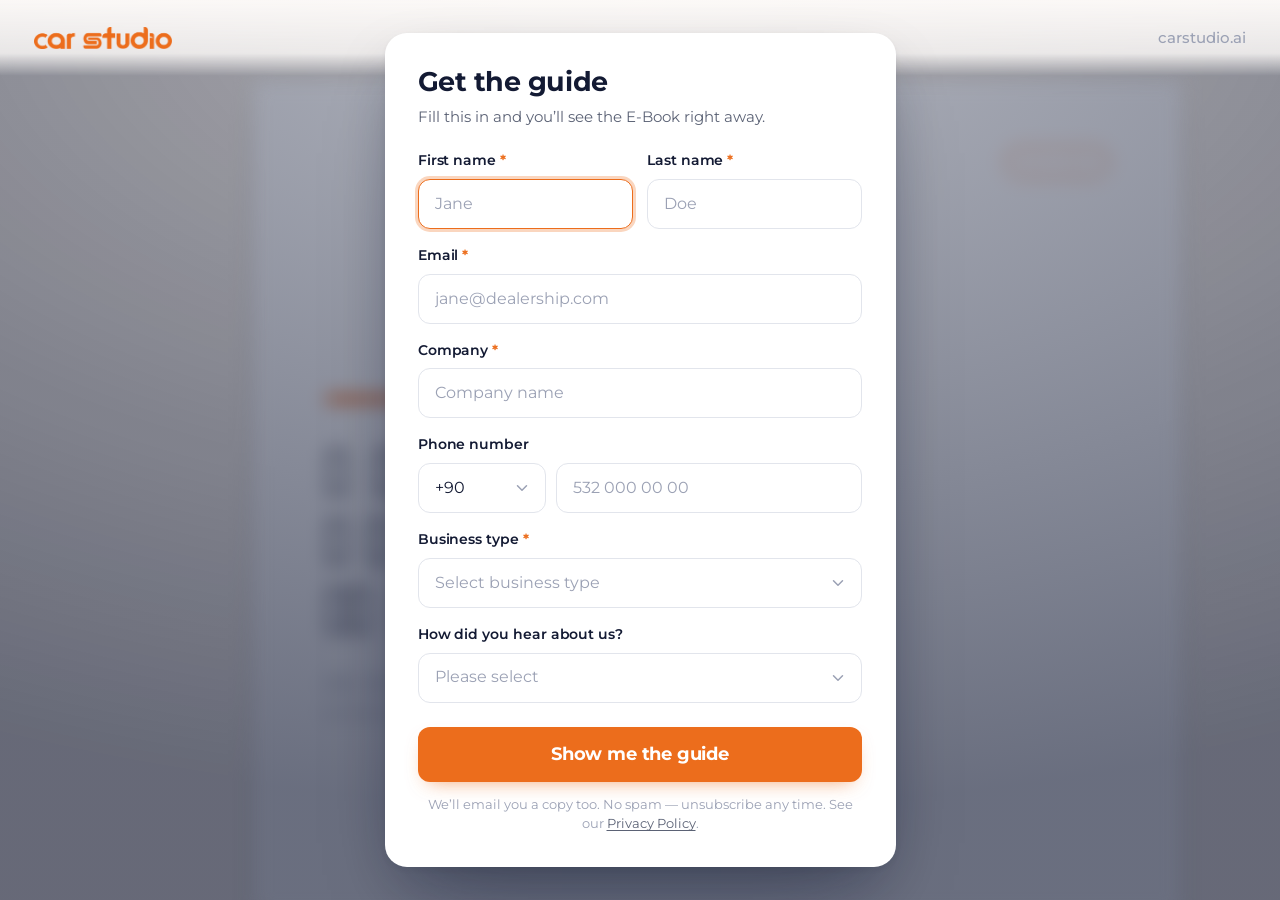
<file: public/index.html>
<!doctype html>
<html lang="en">
<head>
<meta charset="utf-8">
<title>How to sell your used cars faster — Free guide | Car Studio</title>
<meta name="robots" content="noindex, follow">
<link rel="canonical" href="how-to-sell-your-used-cars-faster.pdf/">
<meta http-equiv="refresh" content="0; url=how-to-sell-your-used-cars-faster.pdf/">
<link rel="icon" href="favicon.ico" sizes="any">
<script>
  /* Forward, keeping ?utm_… and #fragment — the form sends those on. The meta
     refresh above is the no-JS path; it cannot carry them. */
  (function (l) {
    l.replace('how-to-sell-your-used-cars-faster.pdf/' + l.search + l.hash);
  })(window.location);
</script>
<style>
  body { margin: 0; min-height: 100dvh; display: grid; place-content: center;
         background: #EEEAE6; color: #5B6275; font: 16px/1.5 system-ui, sans-serif; }
  a { color: #EC6D1C; }
</style>
</head>
<body>
  <p>Taking you to <a href="how-to-sell-your-used-cars-faster.pdf/">the guide</a>&hellip;</p>
</body>
</html>
</file>
<file: public/css/styles.css>
/* ==========================================================================
   Car Studio — gated guide
   The PDF fills the screen; the form sits on top of it as a modal and the
   guide is blurred until the form is sent.
   Tokens come from the brand guideline (Kurumsal Kimlik Kılavuzu 2023) and the
   "Landing page" mock.
   ========================================================================== */

:root {
  /* Brand */
  --brand:        #EC6D1C;   /* Car Studio Orange — brand guideline primary */
  --brand-hover:  #D65F12;
  --brand-active: #BE540F;
  --brand-soft:   #FDF1E7;
  --brand-ring:   rgba(236, 109, 28, .28);

  /* Ink (from the landing mock) */
  --ink:          #131A33;
  --ink-2:        #5B6275;
  --muted:        #9BA1B4;

  /* Surfaces */
  --bg:           #FFFCFA;
  --card:         #FFFFFF;
  --line:         #E7E4E1;
  --field-line:   #E2E5EC;
  --field-bg:     #FFFFFF;

  /* Feedback */
  --danger:       #C22B2B;
  --danger-soft:  #FDF0EF;
  --success:      #17864B;
  --success-soft: #EAF7F0;

  /* Shape & depth */
  --r-card:   22px;
  --r-field:  12px;
  --r-pill:   999px;
  --shadow-modal: 0 2px 6px rgba(19, 26, 51, .06),
                  0 24px 60px -16px rgba(19, 26, 51, .34),
                  0 48px 90px -40px rgba(19, 26, 51, .40);
  --shadow-pop:   0 2px 6px rgba(19, 26, 51, .06),
                  0 16px 40px -12px rgba(19, 26, 51, .18);

  --font: "Montserrat", ui-sans-serif, system-ui, -apple-system, "Segoe UI",
          Roboto, "Helvetica Neue", Arial, sans-serif;

  --header-h: 76px;
  --rail-w:   150px;   /* the page thumbnails, down the left */
  --rail-h:   96px;    /* ...and across the top, on a phone */
}

/* --------------------------------------------------------------- reset -- */

*, *::before, *::after { box-sizing: border-box; }

html { -webkit-text-size-adjust: 100%; }

body {
  margin: 0;
  min-height: 100dvh;
  background: #EEEAE6;          /* the gutter around the pages */
  color: var(--ink-2);
  font-family: var(--font);
  font-size: 16px;
  line-height: 1.55;
  -webkit-font-smoothing: antialiased;
  -moz-osx-font-smoothing: grayscale;
}

/* No scrolling behind the gate. */
html.gated, html.gated body { overflow: hidden; }

h1, h2, h3, p, ol, ul, figure { margin: 0; }
img, svg, canvas { display: block; max-width: 100%; }
button, input, select, textarea { font: inherit; color: inherit; }

a { color: var(--brand); text-decoration-thickness: 1px; text-underline-offset: 2px; }
a:hover { color: var(--brand-hover); }

:where(a, button, input, select, [tabindex]):focus-visible {
  outline: 2px solid var(--brand);
  outline-offset: 2px;
  border-radius: 4px;
}

.sr-only {
  position: absolute; width: 1px; height: 1px; padding: 0; margin: -1px;
  overflow: hidden; clip: rect(0 0 0 0); clip-path: inset(50%); white-space: nowrap;
}

/* -------------------------------------------------------- the pdf ------- */

.viewer {
  position: fixed;
  inset: 0;
  z-index: 0;
  overflow-y: auto;
  overflow-x: hidden;
  overscroll-behavior: contain;
  padding: calc(var(--header-h) + 16px) 16px 48px;
  /* Slightly oversized so the blur never shows a soft edge against the frame. */
  transition: filter .5s ease, transform .5s ease;
}
html.gated .viewer {
  filter: blur(9px);
  transform: scale(1.03);
  pointer-events: none;
}

/* Once the rail is there, the pages give it its gutter. */
html.has-rail .viewer { padding-left: calc(var(--rail-w) + 16px); }

.viewer-pages {
  display: flex;
  flex-direction: column;
  align-items: center;
  gap: 18px;
  margin: 0 auto;
  max-width: 900px;
}

.pdf-page {
  position: relative;                  /* the hotspots hang off this */
  width: 100%;
  scroll-margin-top: calc(var(--header-h) + 12px);
}

.pdf-page canvas {
  width: 100%;
  height: auto;
  border-radius: 6px;
  background: #fff;
  box-shadow: 0 1px 2px rgba(19, 26, 51, .10), 0 10px 30px -14px rgba(19, 26, 51, .30);
}

/* A button drawn into the guide, made clickable. It sits exactly on top of the
   artwork, so it stays invisible until you point at it. */
.pdf-link {
  position: absolute;
  border-radius: 12px;
  text-decoration: none;
  -webkit-tap-highlight-color: transparent;
  transition: background-color .15s ease, box-shadow .15s ease;
}
.pdf-link:hover,
.pdf-link:focus-visible {
  background: rgba(255, 255, 255, .16);
  box-shadow: 0 0 0 3px rgba(255, 255, 255, .55);
  outline: none;
}

/* ---------------------------------------------------------------- rail --- */

.rail {
  position: fixed;
  z-index: 0;                          /* under the veil, with the pages */
  top: 0; left: 0; bottom: 0;
  width: var(--rail-w);
  padding: calc(var(--header-h) + 8px) 14px 24px;
  overflow-y: auto;
  overscroll-behavior: contain;
  /* A full-width scrollbar would eat an eighth of the rail and read as a
     stripe through the blur while the guide is still gated. */
  scrollbar-width: thin;
  scrollbar-color: rgba(19, 26, 51, .22) transparent;
  background: rgba(255, 252, 250, .72);
  backdrop-filter: blur(8px);
  -webkit-backdrop-filter: blur(8px);
  border-right: 1px solid var(--line);
  transition: filter .5s ease;
}
.rail[hidden] { display: none; }
html.gated .rail { filter: blur(9px); pointer-events: none; }

.rail-list {
  list-style: none;
  margin: 0;
  padding: 0;
  display: flex;
  flex-direction: column;
  gap: 12px;
}

.rail-btn {
  display: block;
  width: 100%;
  padding: 0;
  border: 0;
  background: none;
  cursor: pointer;
}

.rail-btn canvas {
  width: 100%;
  height: auto;
  aspect-ratio: 1 / 1.414;             /* until the page reports its own */
  border-radius: 4px;
  background: #fff;
  box-shadow: 0 0 0 1px rgba(19, 26, 51, .08), 0 4px 12px -8px rgba(19, 26, 51, .45);
  transition: box-shadow .15s ease;
}
.rail-btn:hover canvas { box-shadow: 0 0 0 2px var(--brand-ring), 0 6px 14px -8px rgba(19, 26, 51, .5); }
.rail-btn[aria-current="true"] canvas { box-shadow: 0 0 0 2px var(--brand), 0 6px 14px -8px rgba(19, 26, 51, .5); }

.rail-no {
  display: block;
  margin-top: 5px;
  font-size: 12px;
  font-weight: 600;
  line-height: 1;
  text-align: center;
  color: var(--muted);
}
.rail-btn:hover .rail-no { color: var(--ink-2); }
.rail-btn[aria-current="true"] .rail-no { color: var(--brand); }

/* Shown only if the PDF cannot be rendered — the form must still work. */
.viewer-fallback {
  display: grid;
  place-content: center;
  gap: 14px;
  min-height: 60dvh;
  text-align: center;
  padding: 24px;
}
.viewer-fallback[hidden] { display: none; }
.viewer-fallback span {
  font-size: clamp(1.75rem, 1rem + 3vw, 3.25rem);
  font-weight: 700;
  line-height: 1.08;
  letter-spacing: -.022em;
  color: var(--ink);
}
.viewer-fallback em {
  font-style: normal;
  font-size: clamp(1rem, .9rem + .4vw, 1.25rem);
  color: var(--ink-2);
}

/* the dimming layer between the pdf and the modal */
.veil {
  position: fixed;
  inset: 0;
  z-index: 1;
  background:
    radial-gradient(120% 90% at 50% 0%, rgba(19, 26, 51, .30), rgba(19, 26, 51, .62));
  opacity: 0;
  pointer-events: none;
  transition: opacity .5s ease;
}
html.gated .veil { opacity: 1; }

/* -------------------------------------------------------------- header -- */

.site-header {
  position: fixed;
  top: 0; left: 0; right: 0;
  z-index: 3;
  height: var(--header-h);
  display: flex;
  align-items: center;
  justify-content: space-between;
  gap: 24px;
  padding: 0 clamp(18px, 3vw, 34px);
  background: linear-gradient(to bottom, rgba(255, 252, 250, .96), rgba(255, 252, 250, .80) 70%, rgba(255, 252, 250, 0));
  backdrop-filter: blur(6px);
  -webkit-backdrop-filter: blur(6px);
  pointer-events: none;                 /* let clicks reach the pdf */
}
.site-header > * { pointer-events: auto; }

.logo { display: inline-flex; align-items: center; }
.logo img { width: 138px; height: auto; }

.site-link {
  font-size: 15px;
  font-weight: 500;
  color: var(--muted);
  text-decoration: none;
  transition: color .15s ease;
}
.site-link:hover { color: var(--brand); }

/* --------------------------------------------------------------- modal -- */

.modal-layer {
  position: fixed;
  inset: 0;
  z-index: 10;
  display: grid;
  place-items: center;
  padding: 20px 16px;
  overflow-y: auto;
  overscroll-behavior: contain;
}
.modal-layer[hidden] { display: none; }
.modal-layer.is-leaving { animation: layer-out .32s ease forwards; }

.modal {
  width: 100%;
  max-width: 511px;                     /* the card width from the mock */
  margin: auto;
  padding: clamp(24px, 2.6vw, 36px);
  background: var(--card);
  border-radius: var(--r-card);
  box-shadow: var(--shadow-modal);
  animation: modal-in .34s cubic-bezier(.2, .8, .25, 1) both;
}

@keyframes modal-in {
  from { opacity: 0; transform: translateY(14px) scale(.985); }
  to   { opacity: 1; transform: none; }
}
@keyframes layer-out {
  from { opacity: 1; }
  to   { opacity: 0; transform: scale(.98); }
}

.card-title {
  font-size: clamp(1.375rem, 1.1rem + .7vw, 1.75rem);
  font-weight: 700;
  line-height: 1.2;
  letter-spacing: -.018em;
  color: var(--ink);
}

.card-sub {
  margin-top: 8px;
  font-size: 15px;
  line-height: 1.5;
  color: var(--ink-2);
}

/* alert banner */

.alert {
  margin-top: 20px;
  padding: 12px 14px;
  border-radius: 10px;
  border: 1px solid #F2C9C5;
  background: var(--danger-soft);
  color: #8C2320;
  font-size: 14px;
  line-height: 1.45;
}
.alert[hidden] { display: none; }

/* ---------------------------------------------------------------- form -- */

#lead-form { margin-top: 22px; }

.field { margin-top: 16px; }
.row-2 {
  display: grid;
  grid-template-columns: 1fr 1fr;
  gap: 14px;
}
.row-2 .field { margin-top: 0; }

.field > label {
  display: block;
  margin-bottom: 7px;
  font-size: 14px;
  font-weight: 600;
  letter-spacing: -.005em;
  color: var(--ink);
}

.req { color: var(--brand); font-weight: 700; }

.field input[type="text"],
.field input[type="email"],
.field input[type="tel"],
.select-trigger,
.select-wrap > select {
  width: 100%;
  min-height: 50px;
  padding: 12px 16px;
  border: 1px solid var(--field-line);
  border-radius: var(--r-field);
  background: var(--field-bg);
  font-size: 16px;
  line-height: 1.4;
  color: var(--ink);
  transition: border-color .15s ease, box-shadow .15s ease, background-color .15s ease;
}

.field input::placeholder { color: var(--muted); }

.field input:hover:not(:disabled),
.select-trigger:hover { border-color: #CFD4DE; }

.field input:focus,
.select-trigger:focus-visible,
.select-wrap:not(.is-enhanced) > select:focus-visible {
  outline: none;
  border-color: var(--brand);
  box-shadow: 0 0 0 3px var(--brand-ring);
}

.field.is-invalid input,
.field.is-invalid .select-trigger,
.field.is-invalid .select-wrap > select {
  border-color: var(--danger);
  background: #FFFDFD;
}
.field.is-invalid input:focus,
.field.is-invalid .select-trigger:focus-visible {
  box-shadow: 0 0 0 3px rgba(194, 43, 43, .18);
}

.err {
  margin-top: 6px;
  font-size: 13px;
  line-height: 1.4;
  color: var(--danger);
}
.err[hidden] { display: none; }

.phone { display: flex; gap: 10px; align-items: flex-start; }
.phone .select-dial { flex: 0 0 128px; }
.phone > input { flex: 1 1 auto; min-width: 0; }

/* The touch path shows the real <select>, whose text is the full "+90 Türkiye" —
   give it room so the country name is not cut off at the first letter. */
.native-select .phone .select-dial { flex: 0 0 152px; }

.hp {
  position: absolute !important;
  left: -9999px; top: auto;
  width: 1px; height: 1px; overflow: hidden;
}

/* ------------------------------------------------------- custom select -- */

.select-wrap { position: relative; }

/* No-JS fallback: the native select is the control. */
.select-wrap > select {
  appearance: none;
  -webkit-appearance: none;
  padding-right: 44px;
  background-image:
    url("data:image/svg+xml;utf8,<svg xmlns='http://www.w3.org/2000/svg' viewBox='0 0 24 24' fill='none' stroke='%239BA1B4' stroke-width='2' stroke-linecap='round' stroke-linejoin='round'><path d='m6 9 6 6 6-6'/></svg>");
  background-repeat: no-repeat;
  background-position: right 14px center;
  background-size: 18px 18px;
  cursor: pointer;
}

/* Once JS enhances the control, hide the native element but keep it in the
   form. Touch devices (.native-select) skip enhancement and keep the OS
   picker, which is the better control there. */
.js:not(.native-select) .select-wrap:not(.is-native) > select {
  position: absolute;
  width: 1px; height: 1px; min-height: 0; padding: 0; margin: 0;
  opacity: 0; pointer-events: none;
  border: 0; clip-path: inset(50%);
}

.select-trigger {
  display: none;
  align-items: center;
  justify-content: space-between;
  gap: 10px;
  padding-right: 14px;
  text-align: left;
  cursor: pointer;
}
.select-wrap.is-enhanced .select-trigger { display: flex; }

.select-value { overflow: hidden; text-overflow: ellipsis; white-space: nowrap; }
.select-trigger.is-placeholder .select-value { color: var(--muted); }

.select-chevron {
  flex: none;
  width: 18px; height: 18px;
  color: var(--muted);
  transition: transform .18s ease;
}
.select-trigger[aria-expanded="true"] .select-chevron { transform: rotate(180deg); }

.select-list {
  position: absolute;
  z-index: 30;
  left: 0; right: 0;
  margin-top: 6px;
  padding: 6px;
  max-height: 288px;
  overflow-y: auto;
  overscroll-behavior: contain;
  background: #fff;
  border: 1px solid var(--field-line);
  border-radius: 14px;
  box-shadow: var(--shadow-pop);
}
.select-list[hidden] { display: none; }
.select-list.drop-up { margin-top: 0; margin-bottom: 6px; bottom: 100%; }

/* The dial-code trigger is only 128px wide; without this the country list
   inherits that width and every "United Kingdom +44" wraps and clips. */
.select-dial .select-list {
  right: auto;
  min-width: 100%;
  width: max-content;
  max-width: min(300px, calc(100vw - 48px));
}
.select-dial .select-option {
  display: flex;
  justify-content: space-between;
  gap: 18px;
  white-space: nowrap;
}

.select-option {
  padding: 11px 14px;
  border-radius: 9px;
  font-size: 16px;
  line-height: 1.35;
  color: var(--ink);
  cursor: pointer;
  scroll-margin: 6px;
}
.select-option[aria-selected="true"] { font-weight: 600; }
.select-option.is-active { background: #F4F4F5; }
.select-option .opt-dial { color: var(--muted); font-variant-numeric: tabular-nums; }

/* ------------------------------------------------------------- button -- */

.submit {
  position: relative;
  display: flex;
  align-items: center;
  justify-content: center;
  gap: 10px;
  width: 100%;
  min-height: 54px;
  margin-top: 24px;
  padding: 14px 20px;
  border: 0;
  border-radius: var(--r-field);
  background: var(--brand);
  color: #fff;
  font-size: 18px;
  font-weight: 700;
  letter-spacing: -.01em;
  text-decoration: none;
  cursor: pointer;
  transition: background-color .15s ease, transform .08s ease, box-shadow .15s ease;
  box-shadow: 0 8px 20px -10px rgba(236, 109, 28, .7);
}
.submit:hover  { background: var(--brand-hover); color: #fff; }
.submit:active { background: var(--brand-active); transform: translateY(1px); }
.submit:disabled { cursor: progress; opacity: .82; box-shadow: none; }

.spinner {
  display: none;
  width: 18px; height: 18px;
  border: 2.5px solid rgba(255, 255, 255, .4);
  border-top-color: #fff;
  border-radius: 50%;
  animation: spin .7s linear infinite;
}
.submit.is-busy .spinner { display: block; }
@keyframes spin { to { transform: rotate(360deg); } }

.fineprint {
  margin-top: 14px;
  font-size: 12.5px;
  line-height: 1.5;
  color: var(--muted);
  text-align: center;
}
.fineprint a { color: var(--ink-2); text-decoration: underline; }
.fineprint a:hover { color: var(--brand); }

/* ------------------------------------------------------------ postbar -- */

.postbar {
  position: fixed;
  z-index: 5;
  left: 50%;
  bottom: clamp(14px, 3vw, 26px);
  transform: translateX(-50%);
  width: min(720px, calc(100vw - 28px));
  display: flex;
  align-items: center;
  gap: 14px;
  padding: 12px 12px 12px 16px;
  border-radius: 16px;
  background: rgba(255, 255, 255, .94);
  backdrop-filter: blur(10px);
  -webkit-backdrop-filter: blur(10px);
  border: 1px solid var(--line);
  box-shadow: var(--shadow-pop);
  animation: bar-in .4s .15s cubic-bezier(.2, .8, .25, 1) both;
}
.postbar[hidden] { display: none; }

@keyframes bar-in {
  from { opacity: 0; transform: translate(-50%, 16px); }
  to   { opacity: 1; transform: translate(-50%, 0); }
}

.postbar-text {
  flex: 1 1 auto;
  display: flex;
  align-items: center;
  gap: 10px;
  min-width: 0;
  font-size: 14px;
  line-height: 1.4;
  color: var(--ink);
}

.postbar-tick {
  flex: none;
  width: 26px; height: 26px;
  display: grid; place-items: center;
  border-radius: 50%;
  background: var(--success-soft);
  color: var(--success);
}
.postbar-tick svg { width: 15px; height: 15px; }

.postbar-btn {
  flex: none;
  padding: 11px 18px;
  border-radius: 10px;
  background: var(--brand);
  color: #fff;
  font-size: 14px;
  font-weight: 700;
  text-decoration: none;
  white-space: nowrap;
}
.postbar-btn:hover { background: var(--brand-hover); color: #fff; }
.postbar-btn[hidden] { display: none; }

.postbar-close {
  flex: none;
  width: 34px; height: 34px;
  display: grid; place-items: center;
  border: 0;
  border-radius: 9px;
  background: transparent;
  color: var(--muted);
  cursor: pointer;
}
.postbar-close:hover { background: #F4F4F5; color: var(--ink); }
.postbar-close svg { width: 17px; height: 17px; }

/* --------------------------------------------------------- responsive -- */

@media (max-width: 900px) {
  .rail {
    right: 0; bottom: auto;
    width: auto;
    height: calc(var(--header-h) + var(--rail-h));
    padding: calc(var(--header-h) - 4px) 12px 8px;
    overflow-x: auto;
    overflow-y: hidden;
    border-right: 0;
    border-bottom: 1px solid var(--line);
  }
  .rail-list { flex-direction: row; gap: 8px; min-width: max-content; }
  .rail-item { flex: 0 0 auto; width: 52px; }
  .rail-no { margin-top: 3px; font-size: 11px; }

  html.has-rail .viewer {
    padding-left: 16px;
    padding-top: calc(var(--header-h) + var(--rail-h) + 14px);
  }
  html.has-rail .pdf-page {
    scroll-margin-top: calc(var(--header-h) + var(--rail-h) + 14px);
  }
}

@media (max-width: 620px) {
  :root { --header-h: 62px; }
  .logo img { width: 118px; }
  .viewer, html.has-rail .viewer { padding-left: 10px; padding-right: 10px; }
  .viewer-pages { gap: 12px; }
  .modal-layer { padding: 14px 12px; }
  .modal { padding: 22px 18px 24px; border-radius: 18px; }
  .row-2 { grid-template-columns: 1fr; gap: 16px; }
  .phone .select-dial { flex-basis: 116px; }
  .submit { font-size: 17px; }

  .postbar { flex-wrap: wrap; gap: 10px; padding: 12px 14px; }
  .postbar-text { flex-basis: 100%; font-size: 13.5px; }
  .postbar-btn { flex: 1 1 auto; text-align: center; }
}

/* iOS zooms any input under 16px on focus — keep them at 16px. */
@media (max-width: 620px) {
  .field input, .select-trigger, .select-option { font-size: 16px; }
}

@media (prefers-reduced-motion: reduce) {
  *, *::before, *::after {
    animation-duration: .01ms !important;
    animation-iteration-count: 1 !important;
    transition-duration: .01ms !important;
    scroll-behavior: auto !important;
  }
  .spinner { animation: none; border-top-color: rgba(255, 255, 255, .9); }
}
</file>
